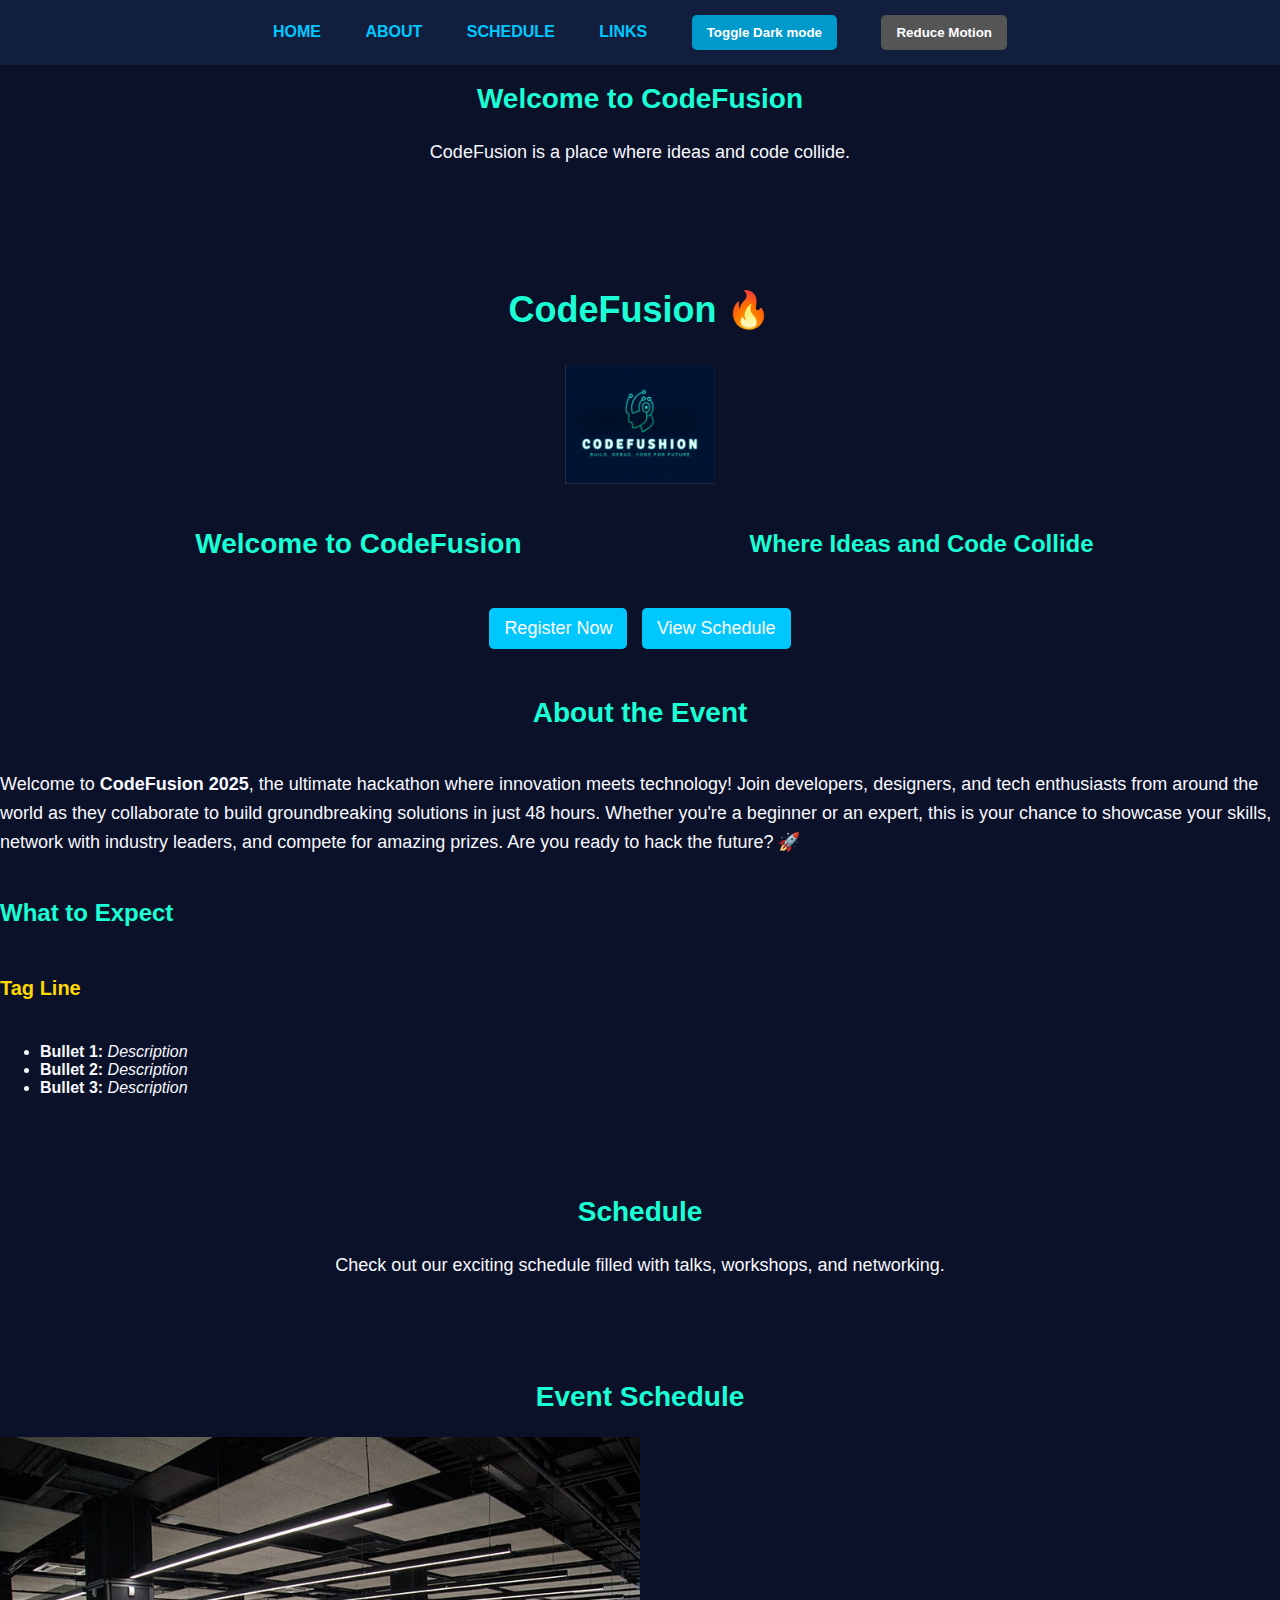
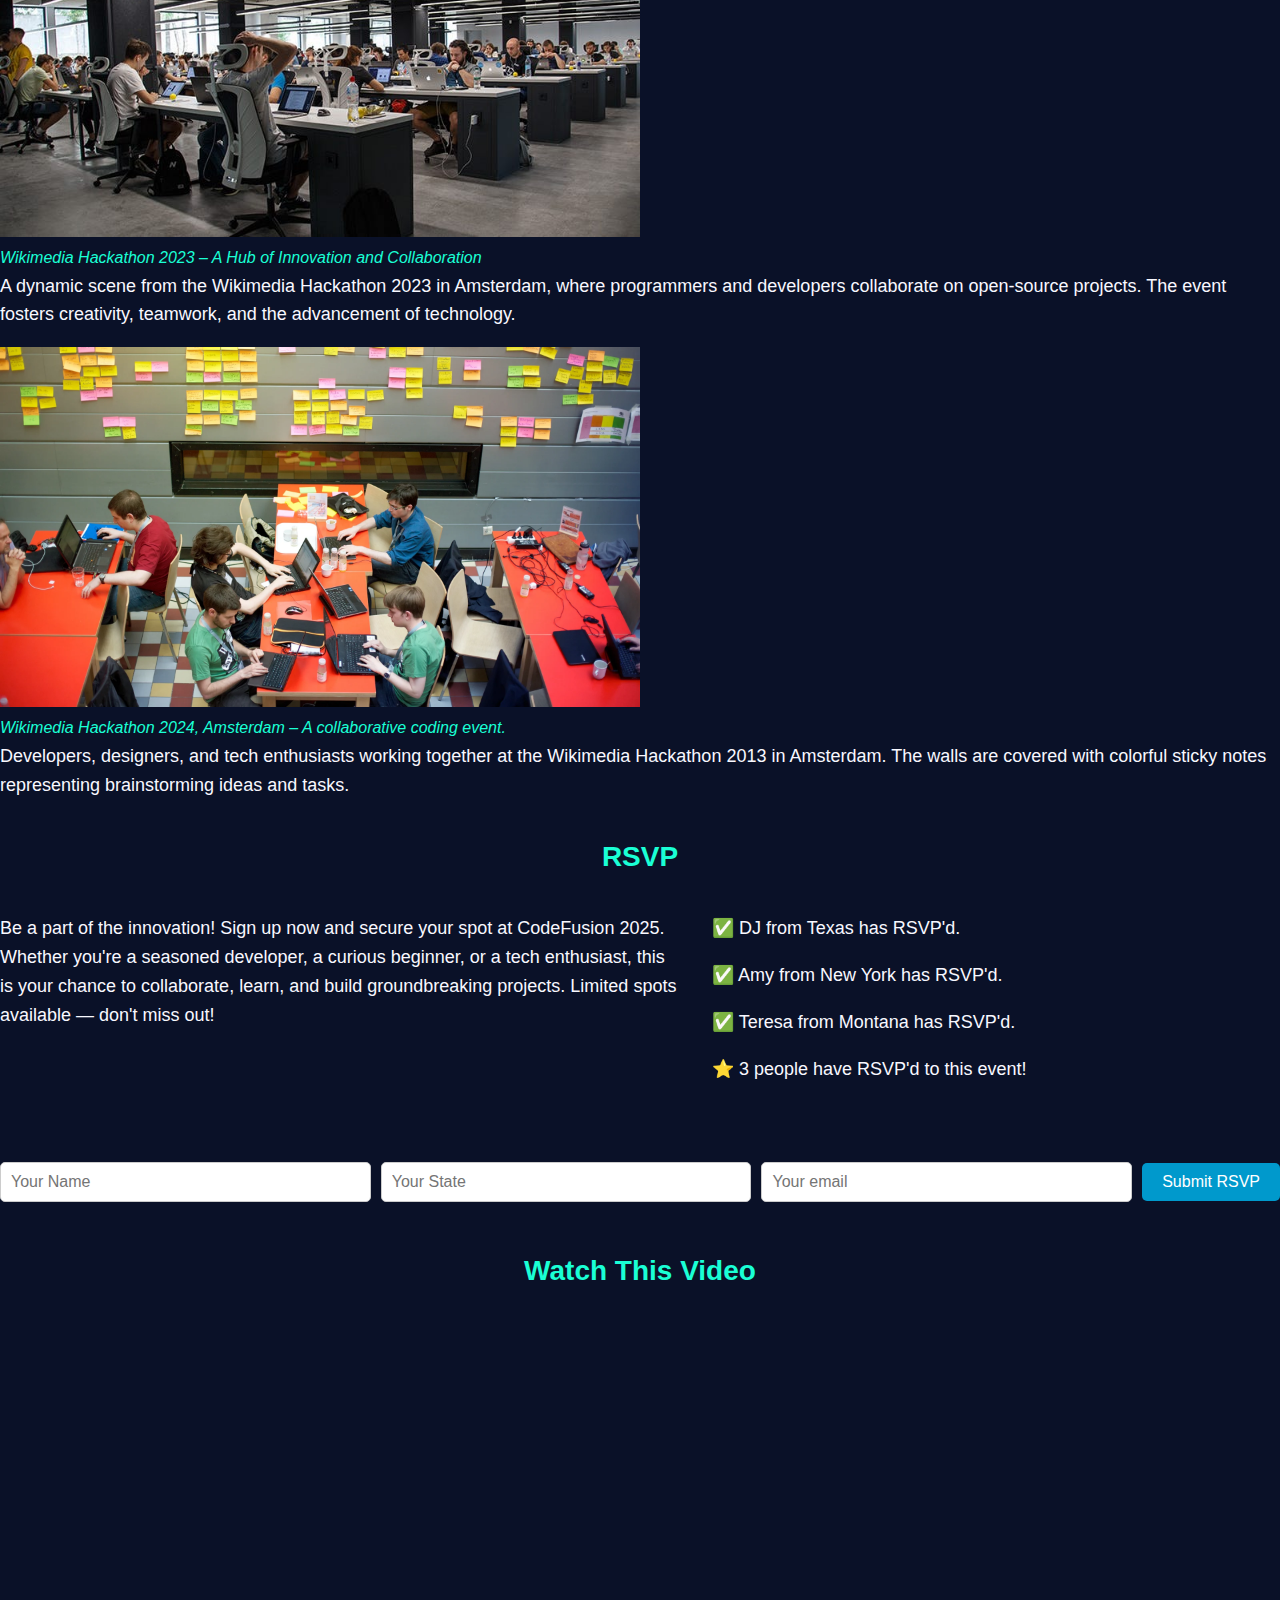
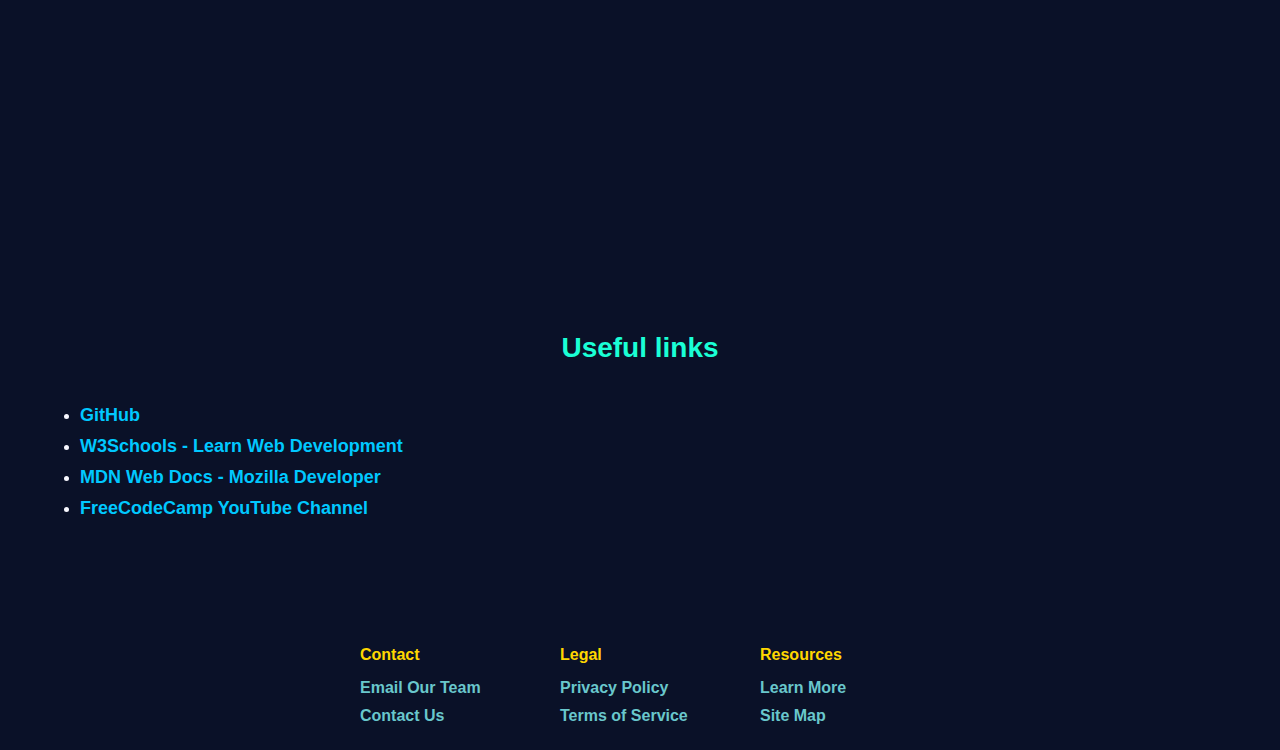
<file: index.html>
<!DOCTYPE html>
<html lang="en">
    <head>
        <!-- head
9
        Purpose:
        - Title used here shows up in the browser tab
        - Link to the favicon (small image that appears in the browser tab)
        - Link to the CSS file (used to style the webpage)

        When To Modify:
        - [X] Project 2 (REQUIRED FEATURE) 
        - [x] Project 2 (STRETCH FEATURE) (favicon)
        - [x] Any time after
        -->
        <link rel="stylesheet" href="styles.css">
        <title>CodeFusion</title>
        <link rel="icon" type="image/png" href="img/img4.jpg">
    </head>
    
    <body>
    
        <!-- navbar [PLACEHOLDER] [ADDED IN UNIT 4] -->
        <!-- navbar

        Purpose:
        - Navigation bar that allows users to jump to different sections of the webpage
        - Also holds buttons for user settings (dark mode, reduce motion)

        When To Modify:
        - [X] Project 4 (REQUIRED FEATURE)
        - [X] Project 5 (REQUIRED FEATURE) 
        - [X] Project 8 (STRETCH FEATURE) 
        - [X] Any time between / after
        --> 
        <div class="navbar">
            <ul>
                <li> <a href="#Home"> Home</a></li>
                <li><a href="about.html">About</a></li>
                <li><a href="#schedule">Schedule</a></li>
                <li><a href="#links">Links</a></li>
                <li><button id="theme-button"> Toggle Dark mode</button></li>
                <li><button id="motion-button">Reduce Motion</button></li>           
            </ul>
        </div>
           
        <section id="home">
            <h2>Welcome to CodeFusion</h2>
            <p>CodeFusion is a place where ideas and code collide.</p>
        </section>
        
        <!-- headings

        Purpose:
        - Main header section of the webpage
        - Contains the title, subtitle, image, and key buttons for the webpage

        When To Modify:
        - [X] Project 2 (REQUIRED FEATURE) 
        - [X] Project 3 (REQUIRED FEATURE) 
        - [X] Project 4 (REQUIRED FEATURE) 
        - [X] Any time after
        -->
        <div class="header-container">
            <h1>CodeFusion 🔥</h1>
            
            <div id="header-img">
                <img src="./img/img4.png" alt="CodeFusion event logo"/>
            </div>
        
            <!-- New div to properly align left & right sections -->
            <div class="header-content">
                <div class="header-item">
                    <h2>Welcome to CodeFusion</h2>
                </div>
        
                <div class="header-item">
                    <h3>Where Ideas and Code Collide</h3>
                </div>
            </div>
        
            <div class="header-button">
                <button class="button">Register Now</button>
                <button class="button"> View Schedule </button>
            </div>
        </div>

        
        <!-- about

        Purpose:
        - Section for general info about the event
        - Contains a video, description, and key points about the event

        When To Modify:
        - [X] Project 2 (REQUIRED FEATURE) 
        - [X] Project 2 (STRETCH FEATURE) 
        - [X] Project 4 (STRETCH FEATURE) 
        - [X] Any time between / after
        --> 
        <h2>About the Event</h2>
        <p>Welcome to <strong>CodeFusion 2025</strong>, the ultimate hackathon where innovation meets technology! 
            Join developers, designers, and tech enthusiasts from around the world as they collaborate to build 
            groundbreaking solutions in just 48 hours. Whether you're a beginner or an expert, this is your chance 
            to showcase your skills, network with industry leaders, and compete for amazing prizes. 
            Are you ready to hack the future? 🚀</p>

        <h3>What to Expect</h3>
        <h4>Tag Line</h4>
        <ul>
            <li> <b>Bullet 1:</b> <i>Description</i></li>
            <li> <b>Bullet 2:</b> <i>Description</i></li>
            <li> <b>Bullet 3:</b> <i>Description</i></li>
        </ul>

        <!-- schedule

        

        Purpose:
        - Section for specific info about the event's schedule
        - Contains images and descriptions of each activity

        When To Modify:
        - [X] Project 2 (REQUIRED FEATURE) 
        - [X] Project 4 (STRETCH FEATURE) 
        - [X] Any time between / after
        --> 

        <section id="schedule">
            <h2>Schedule</h2>
            <p>Check out our exciting schedule filled with talks, workshops, and networking.</p>
        </section>

        
        <h2>Event Schedule</h2>
        <!-- <img src="img/img1.jpg" alt="A large room filled with programmers working on their laptops during a hackathon." width="50%" />
        <p> <strong>Hackathon in Action</strong></p>
        <p>This image captures the energy and focus of participants working together during an intense hackaton session. developers, designers, and innovators collaborate to build the groundbreaking projects in a compittive yet inspiring environment. Get ready to experience the same excitement at <strong>CodeFushion 2025</strong>!</p> -->
        
        <div class="image-container">
            <img id="hackathon-img" src="./img/img1.jpg" alt="Wikimedia Hackathon 2023 - Programmers collaborating" width="50%">
            <figcaption class="caption">
                Wikimedia Hackathon 2023 – A Hub of Innovation and Collaboration
            </figcaption>
            <p class="description">
                A dynamic scene from the Wikimedia Hackathon 2023 in Amsterdam, where programmers and developers collaborate on open-source projects. 
                The event fosters creativity, teamwork, and the advancement of technology.
            </p>
        </div>
        
    

        <div class="image-container">
            <img id="hackathon-img" src="./img/img2.webp" alt="Hackathon 2013 event" width="50%">
            <figcaption class="caption">
                Wikimedia Hackathon 2024, Amsterdam – A collaborative coding event.
            </figcaption>
            <p class="description">
                Developers, designers, and tech enthusiasts working together at the Wikimedia Hackathon 2013 in Amsterdam.
                The walls are covered with colorful sticky notes representing brainstorming ideas and tasks.
            </p>
        </div>

        <!-- <img src="./img/img2.webp" alt="Image description" width="50%"/> -->
        <!-- <p>Wikimedia Hackathon 2013, Amsterdam - A collaborative coding event</p>
        <p>Developers, designers, and tech enthusiasts working together at the Wikimedia Hackathon 2013 in Amsterdam.
            The walls are covered with colorful sticky notes representing brainstorming ideas and tasks.</p> -->

        <!-- rsvp [PLACEHOLDER] [ADDED IN UNIT 6] -->
        <!-- rsvp

        Purpose:
        - Section for users to sign up for the event
        - Contains a form for users to input their information, 
        and a list of other users who have signed up

        When To Modify:
        - [x] Project 6 (REQUIRED FEATURE) 
        - [X] Project 6 (STRETCH FEATURE) 
        - [X] Any time after
        --> 
        <div id="rsvp">
            <h2>RSVP</h2>
            <div class="rsvp-container">
                <div class="rsvp-para">
                    <p>
                        Be a part of the innovation! Sign up now and secure your spot at CodeFusion 2025. 
                        Whether you're a seasoned developer, a curious beginner, or a tech enthusiast, this is your chance 
                        to collaborate, learn, and build groundbreaking projects. Limited spots available — don't miss out!
                    </p>
                      
                  </div>                  
                <div class="rsvp-participants">
                    <p>✅ DJ from Texas has RSVP'd.</p>
                    <p>✅ Amy from New York has RSVP'd.</p>
                    <p>✅ Teresa from Montana has RSVP'd.</p>
                    <p id="rsvp-count"> ⭐ 3 people have RSVP'd to this event!</p>
                </div>
            </div>

            <!--- Sign RSVP Form --->
            <div class="form-container">
                <form id="rsvp-form" title="rsvp-form">
                    <input type="text" id="name" placeholder="Your Name" required>
                    <input type="text" id="state" placeholder="Your State" required>
                    <input type="text" id="email" placeholder="Your email" required>
                    <!-- Submit button -->
                    <button id="rsvp-button" type="submit">Submit RSVP</button>
                </form>
            </div>      
        </div>


        <!-- success modal [PLACEHOLDER] [ADDED IN UNIT 9] -->
        <!-- success modal
        Purpose:
        - Modal that appears when a user successfully signs up for the event
        - Contains a personalized message and image

        When To Modify:
        - [x] Project 9 (REQUIRED FEATURE)
        - [X] Project 9 (STRETCH FEATURE) 
        - [X] Any time after
        --> 

        <div id="success-modal" class="modal">
            <div class="modal-container">
                <!-- Inside #success-modal modal-container -->
                <div id="modal-item">
                    <p id="modal-text"> placeholder text message</p>
                    <button id="close-modal-button" class="modal-close-button">Close</button>
                </div>
                <div id="modal-item">
                    <!-- Image element here -->
                    <img src="img/ok.png" alt="ok">
                </div>
            </div>
        </div>
        


        <!-- links

        Purpose:
        - Links to other resources related to the event

        When To Modify:
        - [x] Project 2 (STRETCH FEATURE) 
        -->
        <div class="video-container">
            <h2>Watch This Video</h2>
            <iframe width="560" height="315" src="https://www.youtube.com/embed/YyJRXPY0Vyg?si=7YrSWTIWBvroBXz0" 
            title="YouTube video player" 
            frameborder="0" 
            allow="accelerometer; autoplay; clipboard-write; encrypted-media; gyroscope; picture-in-picture; web-share" 
            referrerpolicy="strict-origin-when-cross-origin" 
            allowfullscreen></iframe>
        </div>
        
        <!--
        - [X] Project 4 (STRETCH FEATURE) 
        - [X] Any time between / after
        --> 
        <!-- <h2>Links</h2> -->

        <!-- This <a> block is one link.  Copy and paste all 6 lines to create another link. -->
        <section  id="links">
            <!-- <a class="links"> -->
                <h2>Useful links</h2>
                <ul>
                    <li><a href="https://github.com/Abdirahman-ai" target="_blank">GitHub</a></li>
                    <li><a href="https://www.w3schools.com/" target="_blank">W3Schools - Learn Web Development</a></li>
                    <li><a href="https://developer.mozilla.org/" target="_blank">MDN Web Docs - Mozilla Developer</a></li>
                    <li><a href="https://www.youtube.com/c/Freecodecamp" target="_blank">FreeCodeCamp YouTube Channel</a></li>
                </ul>
            <!-- </a> -->
        </section>
            
        <!-- footer [PLACEHOLDER] [ADDED IN UNIT 3] -->
        <div class="footer">
            <div class="footer-content">
          
              <div class="footer-group">
                <h4>Contact</h4>
                <a href="mailto:abdinahmen@gmail.com">Email Our Team</a>
                <a href="contact.html">Contact Us</a>
              </div>
          
              <div class="footer-group">
                <h4>Legal</h4>
                <a href="privacy.html">Privacy Policy</a>
                <a href="terms.html">Terms of Service</a>
              </div>
          
              <div class="footer-group">
                <h4>Resources</h4>
                <a href="https://www.w3schools.com/" target="_blank">Learn More</a>
                <a href="sitemap.html">Site Map</a>
              </div>
          
            </div>
          </div>          
          
        <!-- script [PLACEHOLDER] [ADDED IN UNIT 5] -->
        <script src="index.js"></script>
    </body>
</html>
</file>
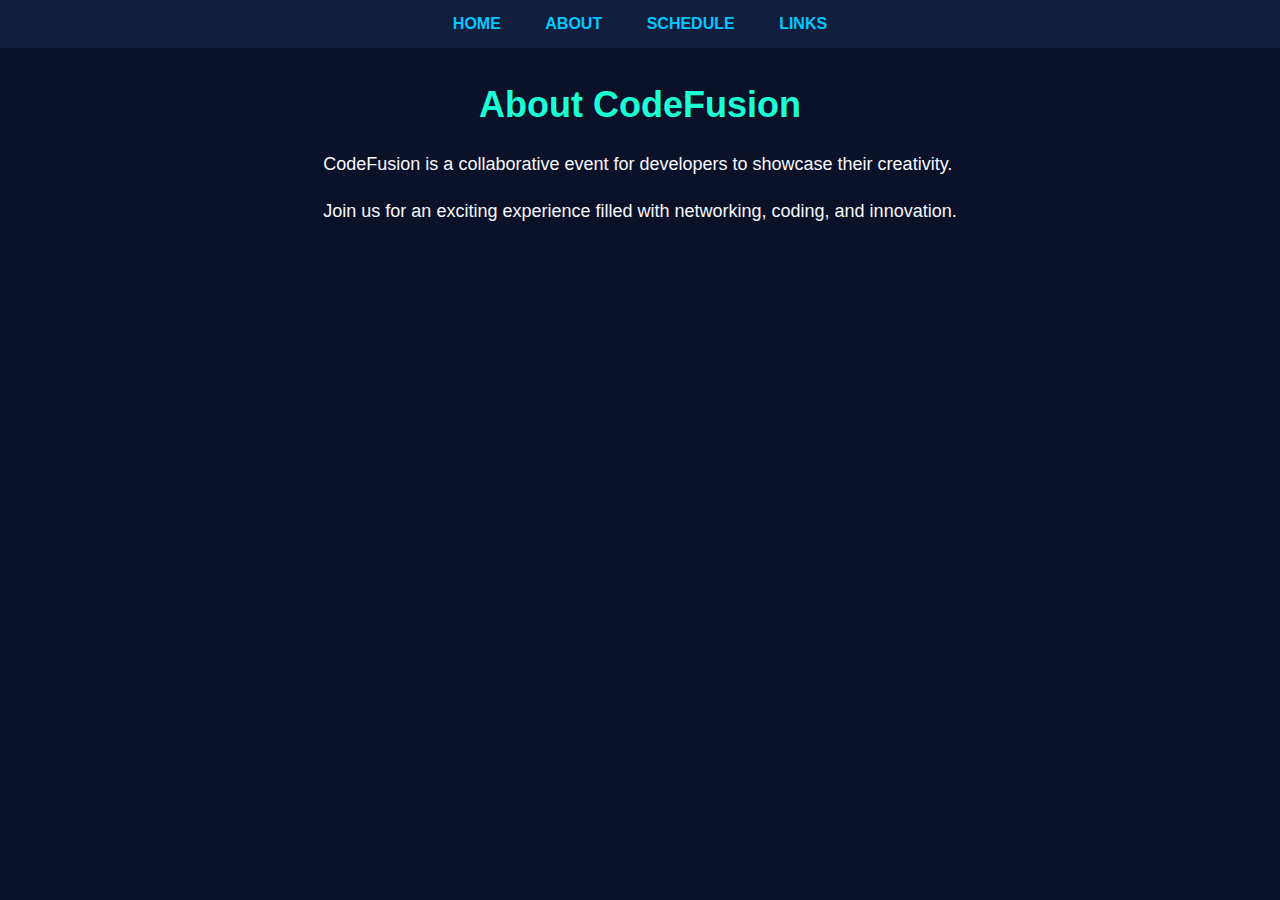
<file: about.html>
<!DOCTYPE html>
<html lang="en">
<head>
    <meta charset="UTF-8">
    <meta name="viewport" content="width=device-width, initial-scale=1.0">
    <title>About - CodeFusion</title>
    <link rel="stylesheet" href="styles.css"> <!-- Link to existing CSS -->
</head>
<body>

    <!-- Navigation Bar -->
    <div class="navbar">
        <ul>
            <li><a href="index.html">Home</a></li> <!-- Back to home -->
            <li><a href="about.html">About</a></li>
            <li><a href="schedule.html">Schedule</a></li> <!-- Future page -->
            <li><a href="#links">Links</a></li>
        </ul>
    </div>

    <!-- About Section -->
    <section id="about">
        <h1>About CodeFusion</h1>
        <p>CodeFusion is a collaborative event for developers to showcase their creativity.</p>
        <p>Join us for an exciting experience filled with networking, coding, and innovation.</p>
    </section>

</body>
</html>
</file>
<file: styles.css>
/*** You will not need this file until Unit 3 ***/
/*** VSCodeEDU preview fix 

  Purpose:
  - Fix VSCodeEDU issue that causes a white border to show around
    the preview window

  When To Modify:
  - If you change the background color of your webpage, you may need to update this rule too.
***/
html {
  scroll-behavior: smooth;
  scroll-padding-top: 80px;
  background-color: #F8F8FF; /* Default light background */
  color: #231942; /* Default dark text */

  height: 100%;
  display: flex;
  flex-direction: column;
  font-family: 'Arial', sans-serif;
  background-color: #0A1128;
  color: #F8F8FF;
  margin: 0;
  padding: 0;
}

/*** body ***

Purpose:
- Add style rules for the body of your webpage
- This is useful if you want a rule to apply to EVERYTHING on your page
  - (Tip: You can always override these rules later in the stylesheet)

When To Modify:
- [x] Project 3 (REQUIRED FEATURE) 
- [x] Any time after
***/

body {
  display: flex;
  flex-direction: column;
  font-family: 'Arial', sans-serif;
  background-color: inherit; /* Inherit from html */
  color: inherit; /* Inherit from html */
  margin: 0;
  padding: 0;
}

section {
margin: 40px auto; /* Reduce top & bottom margins */
padding: 20px;
max-width: 1200px; /* Keep content within a readable width */
}


/*** Text ***

Purpose: 
- Add style rules for headings (h1-6),
  paragraphs (p), links (a), and buttons

When To Modify:
- [X] Project 3 (REQUIRED FEATURE) 
- [x] Any time after
***/
/* Headings (h1-h6) */
h1, h2, h3, h4, h5, h6 {
  font-family: 'Trebuchet MS', sans-serif;
  color: #1AFFD5;
}

h1 {
  font-size: 36px;
  text-align: center;
}

h2 {
  font-size: 28px;
  text-align: center;
}

h3 {
  font-size: 24px;
}

h4 {
  font-size: 20px;
  color: #FFD700; /* Gold color */
}

/* Paragraphs */
p {
  font-size: 18px;
  line-height: 1.6;
}

/* Links Styling */
a {
  text-decoration: none;
  font-weight: bold;
}

/* Unvisited link */
a:link {
color: #00C8FF;
}

/* Visited link */
a:visited {
color: #097272;
}

/* Hover effect */
a:hover {
color: #0099CC;
text-decoration: underline;
}

/* Active link (clicked) */
a:active {
color: #FF4500;
}


/* Specific styles for articles inside links */
a article h3 {
  font-size: 22px;
  font-weight: bold;
}

a article p {
  font-size: 16px;
  opacity: 0.8;
}


.button {
background-color: #FF4500;
color: white;
font-size: 16px;
padding: 10px 20px;
margin: 5px;
border: none;
border-radius: 5px;
cursor: pointer;
}


.button:hover {
  background-color: #0056b3;
}


.caption {
  font-size: 16px;
  font-style: italic;
  color: #1AFFD5; /* Neon cyan for a futuristic look */
  margin-top: 8px;
}

.description {
  font-size: 18px;
  color: #F8F8FF; /* Ghost White for readability */
  margin-top: 5px;
}

.video-container {
  text-align: center;
  margin: 20px 0;
}

.video-container iframe {
  width: 100%;
  max-width: 650px;  /* Matches image width */
  height: 519px; /* Matches image height */
  display: block;
  margin: 0 auto;
}


/*** header ***
Purpose:
- Add style rules for your website's header section

When To Modify:
- [X] Project 3 (REQUIRED FEATURE) 
- [x] Project 4 (REQUIRED FEATURE) 
- [x] Any time after
***/

/* Main Header Container */
/*** Header Styling ***/
.header-container {
display: flex;
flex-direction: column;
align-items: center;
text-align: right;
padding-top: 20px;
margin-bottom: 20px;
}

/*** Header Image Styling ***/
/* Fix the header image size & centering */

#header-img {
text-align: center; /* Centers the image */
margin: 10px auto;  /* Adds spacing and centers the div */
width: 100%; /* Ensures it doesn’t stretch too much */
}

#header-img img {
width: 150px; /* Adjust width as needed */
max-width: 100%; /* Ensures it stays responsive */
height: auto; /* Maintains aspect ratio */
display: block; /* Prevents extra spacing */
margin: 0 auto; /* Centers the image */
}

/* Ensure header-left and header-right are properly aligned */
.header-content {
display: flex;
justify-content: space-between; /* Pushes left & right to edges */
align-items: center; /* Centers vertically */
width: 80%; /* Adjust the width based on layout preference */
margin: 0 auto; /* Centers the container */
padding: 10px 0; /* Adds spacing */
}


.header-item:nth-of-type(1), 
.header-item:nth-of-type(2) {
width: 45%; /* Ensures they share space evenly */
text-align: center; /* Centers text */
}

/* Style for Header Buttons */
.header-button {
text-align: center;
margin-top: 10px;
}

.header-button .button {
background-color: #00C8FF;
color: white;
padding: 10px 15px;
border: none;
border-radius: 5px;
font-size: 18px;
cursor: pointer;
transition: 0.3s;
}

.header-button .button:hover {
background-color: #0099CC;
}


/*** footer ***

Purpose:
- Add style rules for your website's footer section

When To Modify:
- [x] Project 3 (STRETCH FEATURE) 
- [x] Any time after
***/

/* Footer links */
.footer-content {
display: flex;
justify-content: center;
flex-wrap: wrap;
gap: 40px;
padding: 20px;
}


.dark-mode .footer {
background-color: #0d1b2a;
}



/* Make the main content take up available space, pushing the footer down */
.footer a:hover {
text-decoration: underline;
}

.main-content{
flex: 1;
}


.footer-group {
display: flex;
flex-direction: column;
align-items: flex-start;
min-width: 160px;
}

.footer-group h4 {
color: #FFD700;
margin-bottom: 10px;
font-size: 16px;
}

.footer a {
color: #69c7cc;
text-decoration: none;
margin: 5px 0;
}

.footer a:hover {
text-decoration: underline;
}

/*** Navbar [PLACEHOLDER] [ADDED IN UNIT 4] ***/
/*** Navigation bar (navbar) ***

Purpose:
- Add style rules for your website's navbar

When To Modify:
- [x] Project 4 (REQUIRED FEATURE) 
- [x] Any time after
***/

/*** Navbar Styles ***/
.navbar {
background-color: #111E3E; /* Darker shade for contrast */
padding: 15px 0;
text-align: center;
position: fixed;
width: 100%;
top: 0;
left: 0;
z-index: 1000;
}

.navbar ul {
list-style: none;
padding: 0;
margin: 0;
}

.navbar ul li {
display: inline-block;
margin: 0 20px; /* Increase spacing */
}

.navbar a {
color: #00C8FF;
font-weight: bold;
font-size: 16px;
text-transform: uppercase;
text-decoration: none;
transition: color 0.3s;
}

.navbar a:hover {
color: #FFD700; /* Highlight effect */
}


/*** About Section ***

Purpose:
- Add style rules for your website's About section

When To Modify:
- [X] Project 3 (OPTIONAL)
- [X] Project 4 (STRETCH FEATURE) 
- [X] Any time after
***/


/*** Schedule Section ***

Purpose:
- Add style rules for your website's Schedule section

When To Modify:
- [x] Project 3 (OPTIONAL)
- [X] Project 4 (STRETCH FEATURE) 
- [X] Any time after
***/


/*** Links Section ***

Purpose:
- Add style rules for your website's Links section

When To Modify:
- [x] Project 3 (OPTIONAL)
- [X] Project 4 (STRETCH FEATURE) 
- [X] Any time after
***/


/*** RSVP [PLACEHOLDER] [ADDED IN UNIT 6] ***/
/*** RSVP Section ***

Purpose:
- Add style rules for your website's RSVP form

When To Modify:
- [X] Project 6 (REQUIRED FEATURE)
- [X] Project 7 (REQUIRED FEATURE)
- [X] Any time after
***/

.rsvp-container {
  display: flex;
  flex-direction: row;
  gap: 20px;
  width: 100%;
  padding-bottom: 50px;
}

/* Add other rsvp-related selectors here */
.rsvp-para{
  width: 55%;
  padding-right: 10px;
}

.rsvp-participants{
  width: 45%;
  padding-right: 10px;
}

.form-container {
  width: 100%;
  padding: 10px 0;
}

#rsvp-form {
  display: flex;
  gap: 10px;
  align-items: center;
  justify-content: flex-end;
  flex-wrap: wrap;
}

#rsvp-form input {
  padding: 10px;
  font-size: 16px;
  border-radius: 5px;
  border: 1px solid #ccc;
  flex: 1 1 200px; /* allows responsiveness */
}

#rsvp-button {
  padding: 10px 20px;
  font-size: 16px;
  border-radius: 5px;
  background-color: #0099CC;
  color: white;
  border: none;
  cursor: pointer;
  white-space: nowrap;
}

#rsvp-button:hover {
  background-color: #0077aa;
}

#motion-button {
  background-color: #555;
  color: white;
  border: none;
  padding: 10px 15px;
  border-radius: 5px;
  cursor: pointer;
  font-weight: bold;
}

#motion-button:hover {
  background-color: #888;
}

.modal-close-button {
  margin-top: 10px;
  padding: 10px 20px;
  background-color: #ff4500;
  color: white;
  border: none;
  border-radius: 5px;
  font-size: 1rem;
  cursor: pointer;
}

.modal-close-button:hover {
  background-color: #c13d00;
}

.error {
  border: 2px solid red;
  background-color: #be4242;
  border-radius: 4px;
  outline: none;
}
 
.error::placeholder {
  color: red;
  font-style: italic;
}

/*** Animations [PLACEHOLDER] [ADDED IN UNIT 8] ***/
/*** Success Modal [PLACEHOLDER] [ADDED IN UNIT 9] ***/
/*** Success Modal  ***
  
  Purpose:
  - Add style rules to your website's pop-up modal, which appears
    when a user successfully submits the RSVP form

  When To Modify:
  - [X] Project 9 (REQUIRED FEATURE)
  - [X] Any time after
***/

.modal {
  display: none;   /* modal should be hidden by default*/
  position: fixed; /* modal cannot move around the screen */
  z-index: 2;      /* modal appears above other elements */ 
  
  /* TODO: Make the modal fill the entire screen */
  left: 0;
  top: 0;
  width: 100%;
  height: 100%;

  /* Add a semi-transparent background to shadow non-modal elements*/
  background-color: rgba(0,0,0,0.4); /* 40% opacity black */

  /* Flexbox settings for modal */
  /* These won't apply until we update "display:" from "hidden" to "flex" in our JS */
  flex-direction: column; 
  align-items: center;
  justify-content: center;
}

.modal-container {
    /* Change modal size and spacing here */
    padding: 50px;
    width: 55%;

    /* Customize modal style here */
    background-color: lightsteelblue;
    color: black;
    text-align: center;
    font-size: 1rem;
    font-family: monospace;

    /* Optional: Use flexbox to customize .modal-item layout */
    display: flex;

}

.modal-item {
    /* Optional: Style individual elements within the modal */
}



/*** Dark Mode [PLACEHOLDER] [ADDED IN UNIT 5] ***/
/* Default dark mode style */
/* DARK MODE: Full Override */
.dark-mode {
background-color: #121212;
color: #F8F8FF;
}

.dark-mode h1,
.dark-mode h2,
.dark-mode h3,
.dark-mode h4,
.dark-mode p,
.dark-mode .caption,
.dark-mode .description,
.dark-mode li {
color: #F8F8FF;
}

.dark-mode a {
color: #1AFFD5;
}

.dark-mode a:hover {
color: #FFD700;
}

.dark-mode .footer {
background-color: #0d1b2a;
}

.dark-mode .footer a {
color: #90e0ef;
}

/* Optional: Dark mode for specific sections if needed */
.dark-mode #links,
.dark-mode .video-container,
.dark-mode .image-container {
background-color: transparent;
color: #F8F8FF;
}

body, section, .navbar, .footer {
transition: background-color 0.3s, color 0.3s;
}



#theme-button {
background-color: #0099CC;
color: white;
border: none;
padding: 10px 15px;
border-radius: 5px;
cursor: pointer;
font-weight: bold;
}

#theme-button:hover {
background-color: #188154;
}


/*** Custom Colors (OPTIONAL) ***

Purpose:
- Use CSS variables to define custom colors for your website
- To get you started, we've provided the color scheme used in our example site.
- To reference a color variable in your css, use var(--variable-name) in place of a color value

When To Modify:
- [X] Any time (OPTIONAL)
***/
#links {
width: 100%;
padding: 20px;
/* background-color: #edf0f8; */
border-radius: 8px;
text-align: left; /* Center align only the heading */
}

#links h2 {
text-align: center; /* Center the heading */
margin-bottom: 15px; /* Add spacing between heading and list */
}

#links ul {
list-style-type: disc;
padding-left: 40px; /* Keep bullets properly indented */
text-align: left; /* Align list items to the left */
display: inline-block; /* Prevent full-width centering */
}

#links li {
margin: 10px 0;
}

#links a {
color: #00C8FF;
font-size: 18px;
display: inline-block;
}

#links a:hover {
color: #FFD700;
}


/** COME BACK HERE AND FIGURE OUT WHY THE H1 AND P CONTENT IS NOT DISPLAYING IN THE ABOUT PAGE*/

/**
section#about {
padding: 50px;
text-align: center;
}

section#about h1 {
font-size: 24px;
color: #d5dbdb;
}

section#about p {
font-size: 18px;
color: #F8F8FF;
max-width: 800px;
margin: 20px auto;
}

***/

:root {
  /* Light Mode */
  --bg-color: #a6a0cf;
  --text-color: #231942;

  /* Dark Mode */
  --bg-color-dark-mode: #3e3377;
  --text-color-dark-mode: #fff;

  /* Accent Colors */
  --accent-color-light: #d2cff5;
  --accent-color-medium: #684fb5;
  --accent-color-dark: #482f95;
  --accent-color-darkest: #231942;
  --accent-color-green: #28eb76;

  /* Error Colors */
  --error-color: #f8bbd0;
  --error-color-border: #e63946;
}

/* Extend dark mode to all sections consistently */
.dark-mode section,
.dark-mode .rsvp-container,
.dark-mode .rsvp-para,
.dark-mode .rsvp-participants,
.dark-mode .form-container,
.dark-mode .video-container,
.dark-mode .image-container,
.dark-mode .modal-container,
.dark-mode .footer,
.dark-mode #links {
  background-color: #121212;
  color: #F8F8FF;
}

.dark-mode #rsvp-form input {
  background-color: #1e1e1e;
  color: #F8F8FF;
  border: 1px solid #555;
}

.dark-mode .button,
.dark-mode #theme-button,
.dark-mode #motion-button,
.dark-mode #rsvp-button,
.dark-mode .modal-close-button {
  background-color: #1e90ff;
  color: white;
}

.dark-mode .button:hover,
.dark-mode #theme-button:hover,
.dark-mode #motion-button:hover,
.dark-mode #rsvp-button:hover,
.dark-mode .modal-close-button:hover {
  background-color: #4682b4;
}

.dark-mode html,
.dark-mode body {
  background-color: #121212;
  color: #F8F8FF;
}

/* Dark Mode Navbar Styles */
.dark-mode .navbar {
  background-color: #121212;
}

.dark-mode .navbar a {
  color: #1AFFD5; /* Brighter cyan for dark mode */
}

.dark-mode .navbar a:hover {
  color: #FFD700; /* Gold on hover */
}
</file>
